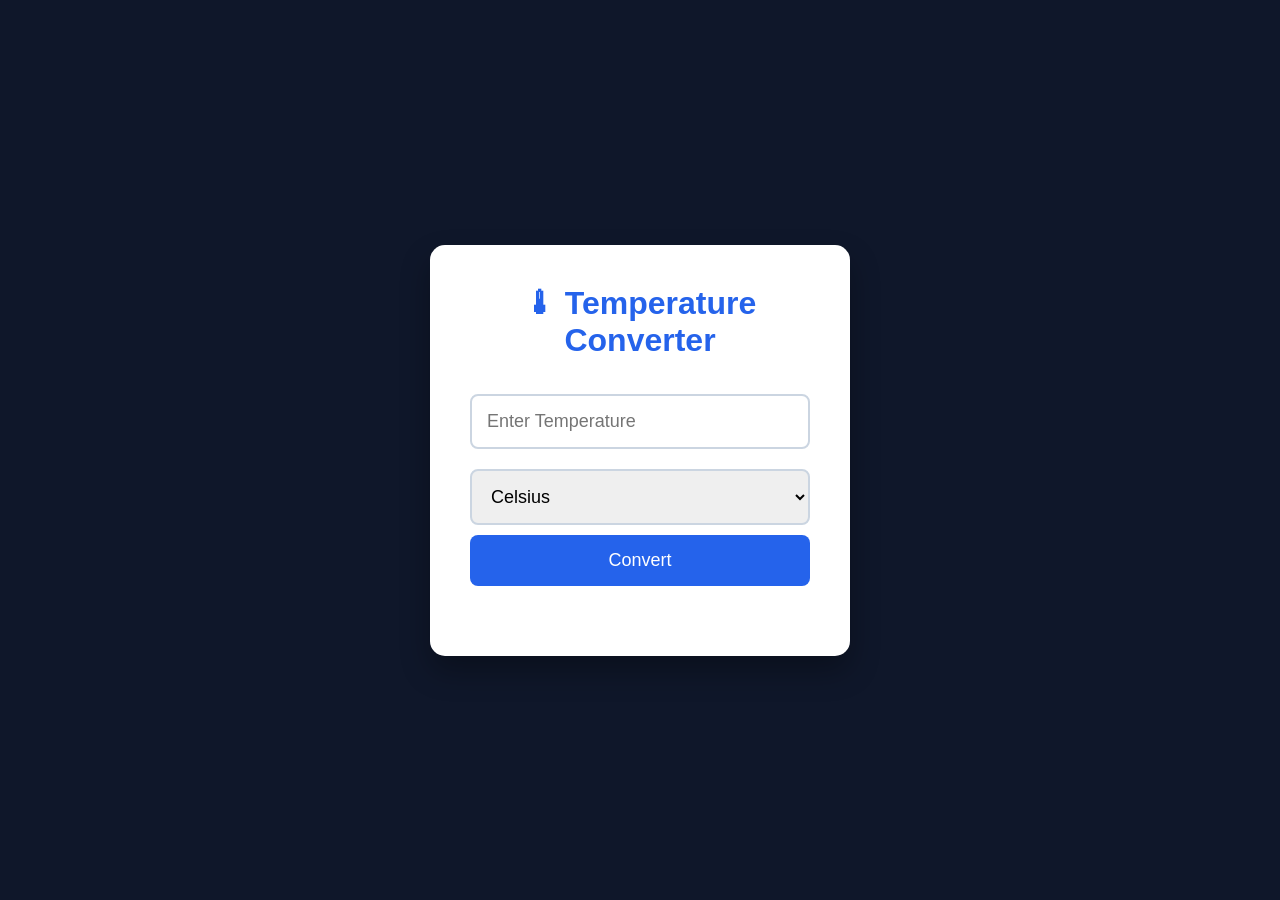
<file: WebDev-L1-TemperatureConverter/index.html>
<!DOCTYPE html>
<html lang="en">

<head>

<meta charset="UTF-8">

<meta name="viewport"
content="width=device-width, initial-scale=1.0">

<title>Temperature Converter</title>

<link rel="stylesheet"
href="style.css">

</head>

<body>

<div class="container">

<h1>🌡 Temperature Converter</h1>

<input
type="number"
id="temperature"
placeholder="Enter Temperature">

<select id="unit">

<option value="celsius">
Celsius
</option>

<option value="fahrenheit">
Fahrenheit
</option>

<option value="kelvin">
Kelvin
</option>

</select>

<button onclick="convertTemperature()">

Convert

</button>

<div class="result">

<p id="celsius"></p>

<p id="fahrenheit"></p>

<p id="kelvin"></p>

<p id="error"></p>

</div>

</div>

<script src="script.js"></script>

</body>

</html>
</file>
<file: WebDev-L1-TemperatureConverter/style.css>
*{
margin:0;
padding:0;
box-sizing:border-box;
}

body{

display:flex;

justify-content:center;

align-items:center;

height:100vh;

background:#0F172A;

font-family:Arial,sans-serif;
}

.container{

background:white;

padding:40px;

border-radius:15px;

width:420px;

text-align:center;

box-shadow:0 15px 30px rgba(0,0,0,.3);
}

h1{

margin-bottom:25px;

color:#2563EB;
}

input,
select{

width:100%;

padding:15px;

margin:10px 0;

font-size:18px;

border:2px solid #CBD5E1;

border-radius:8px;
}

button{

width:100%;

padding:15px;

background:#2563EB;

color:white;

font-size:18px;

border:none;

border-radius:8px;

cursor:pointer;

transition:.3s;
}

button:hover{

background:#1D4ED8;
}

.result{

margin-top:30px;

font-size:20px;

line-height:2;
}

#error{

color:red;

font-weight:bold;
}

@media(max-width:500px){

.container{

width:90%;

padding:25px;
}

h1{

font-size:28px;
}

}
</file>
